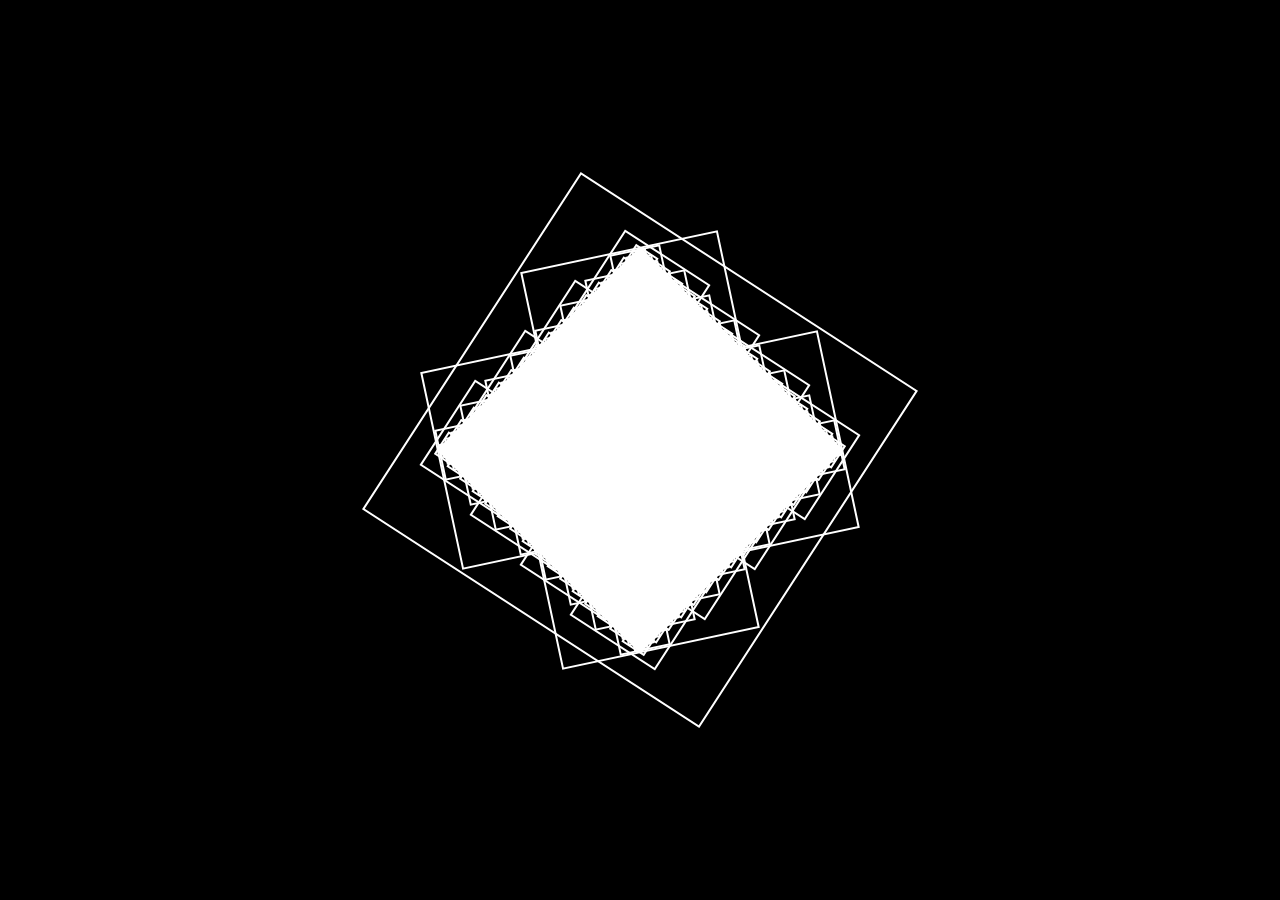
<file: Fractals-AI/index.html>
<!DOCTYPE html>
<html lang="en">
<head>
    <meta charset="UTF-8">
    <meta name="viewport" content="width=device-width, initial-scale=1.0">
    <title>Fractal Animation</title>
    <link rel="stylesheet" href="styles.css">
</head>
<body>
    <canvas id="fractalCanvas"></canvas>
    <script src="script.js"></script>
</body>
</html>
</file>
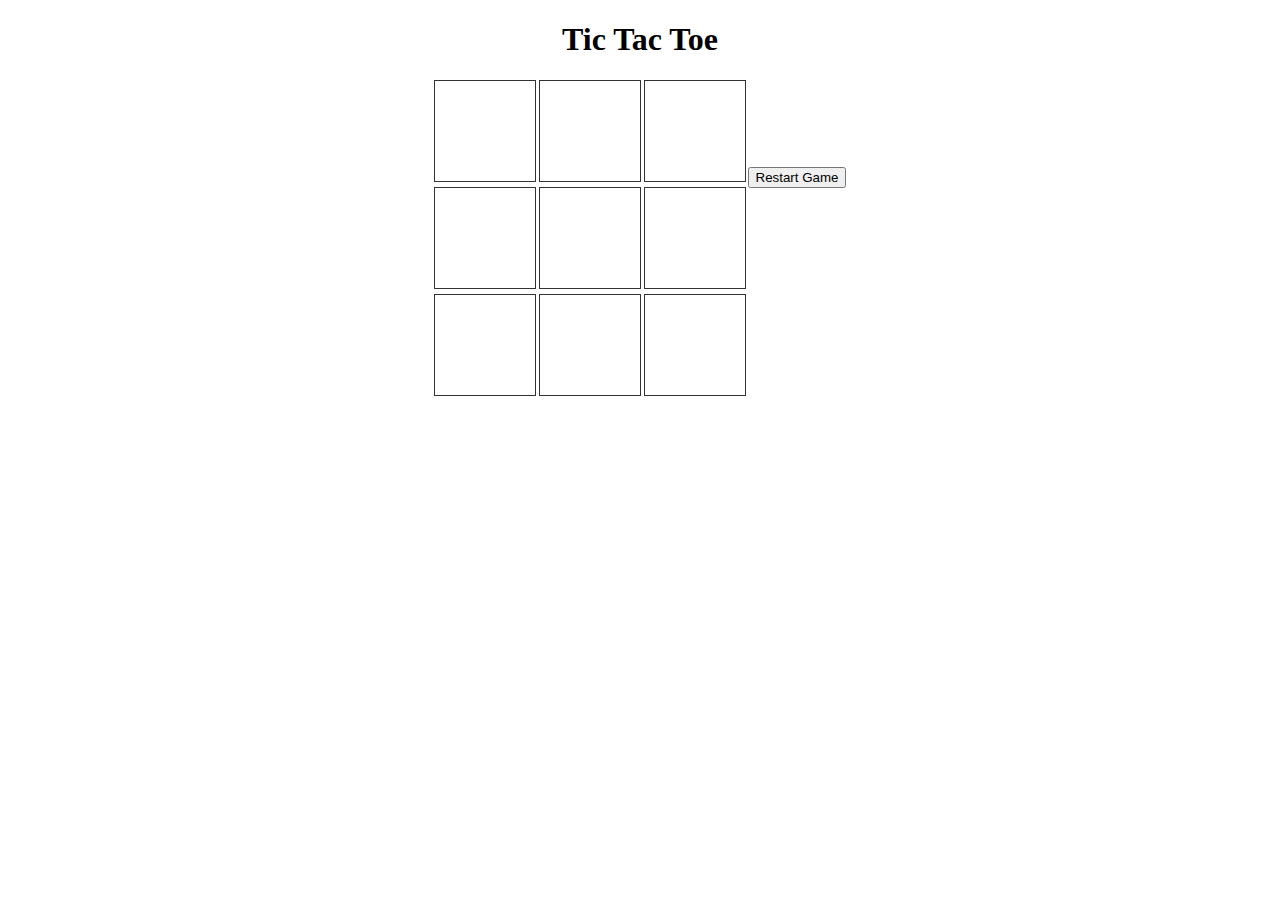
<file: Tic-Tac-Toe-AI/index.html>
<!DOCTYPE html>
<html lang="en">
<head>
  <meta charset="UTF-8">
  <meta name="viewport" content="width=device-width, initial-scale=1.0">
  <title>Tic Tac Toe</title>
  <link rel="stylesheet" href="styles.css">
</head>
<body>
  <div class="container">
    <h1>Tic Tac Toe</h1>
    <div id="board" class="board">
      <div class="cell" data-cell></div>
      <div class="cell" data-cell></div>
      <div class="cell" data-cell></div>
      <div class="cell" data-cell></div>
      <div class="cell" data-cell></div>
      <div class="cell" data-cell></div>
      <div class="cell" data-cell></div>
      <div class="cell" data-cell></div>
      <div class="cell" data-cell></div>
    </div>
    <button id="restart-btn">Restart Game</button>
    <p id="status"></p>
  </div>

  <script src="script.js"></script>
</body>
</html>
</file>
<file: Fractals-AI/styles.css>
body, html {
    margin: 0;
    padding: 0;
    height: 100%;
    background-color: black; /* Set background color to black */
}

canvas {
    display: block;
    width: 100%;
    height: 100%;
}
</file>
<file: Tic-Tac-Toe-AI/styles.css>
.container {
    text-align: center;
  }
  
  .board {
    display: inline-grid;
    grid-template-columns: repeat(3, 100px);
    grid-gap: 5px;
  }
  
  .cell {
    width: 100px;
    height: 100px;
    border: 1px solid #333;
    display: flex;
    justify-content: center;
    align-items: center;
    font-size: 2em;
    cursor: pointer;
  }
  
  #status {
    margin-top: 20px;
    font-weight: bold;
  }
</file>
